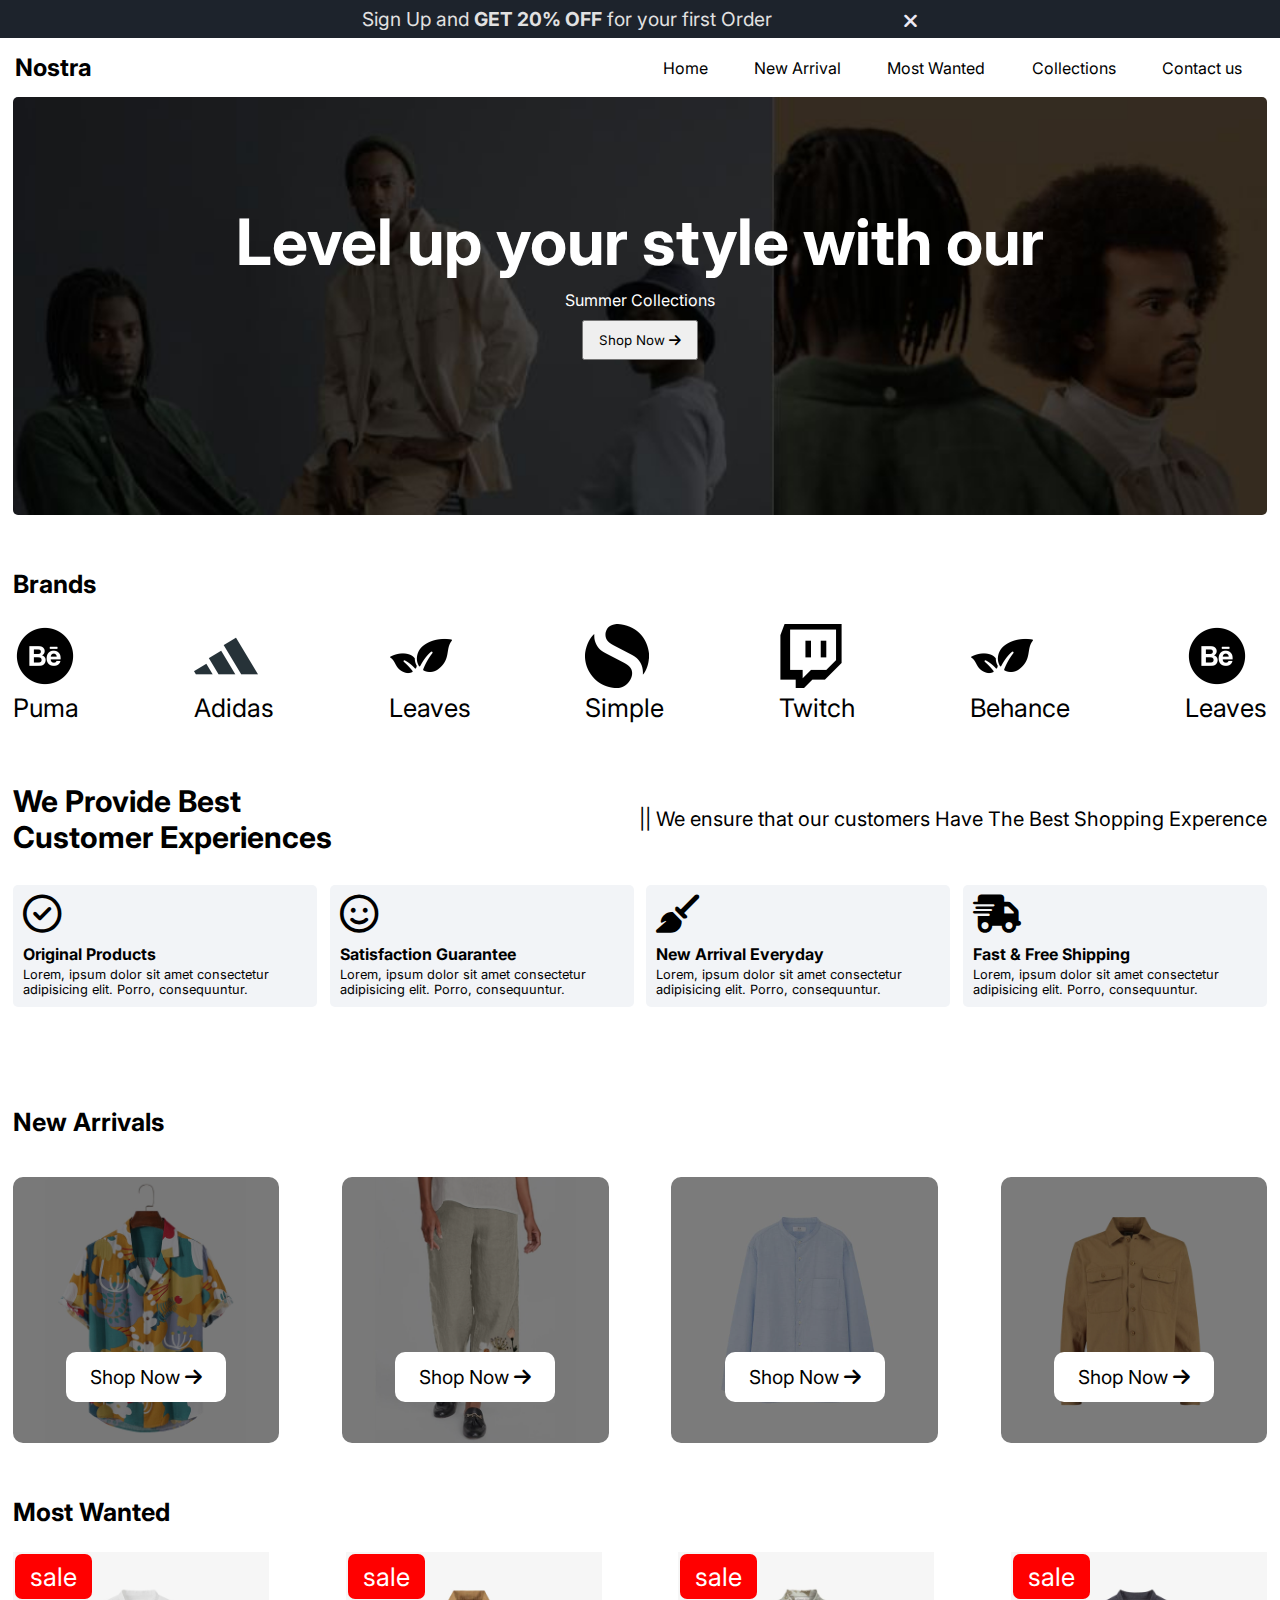
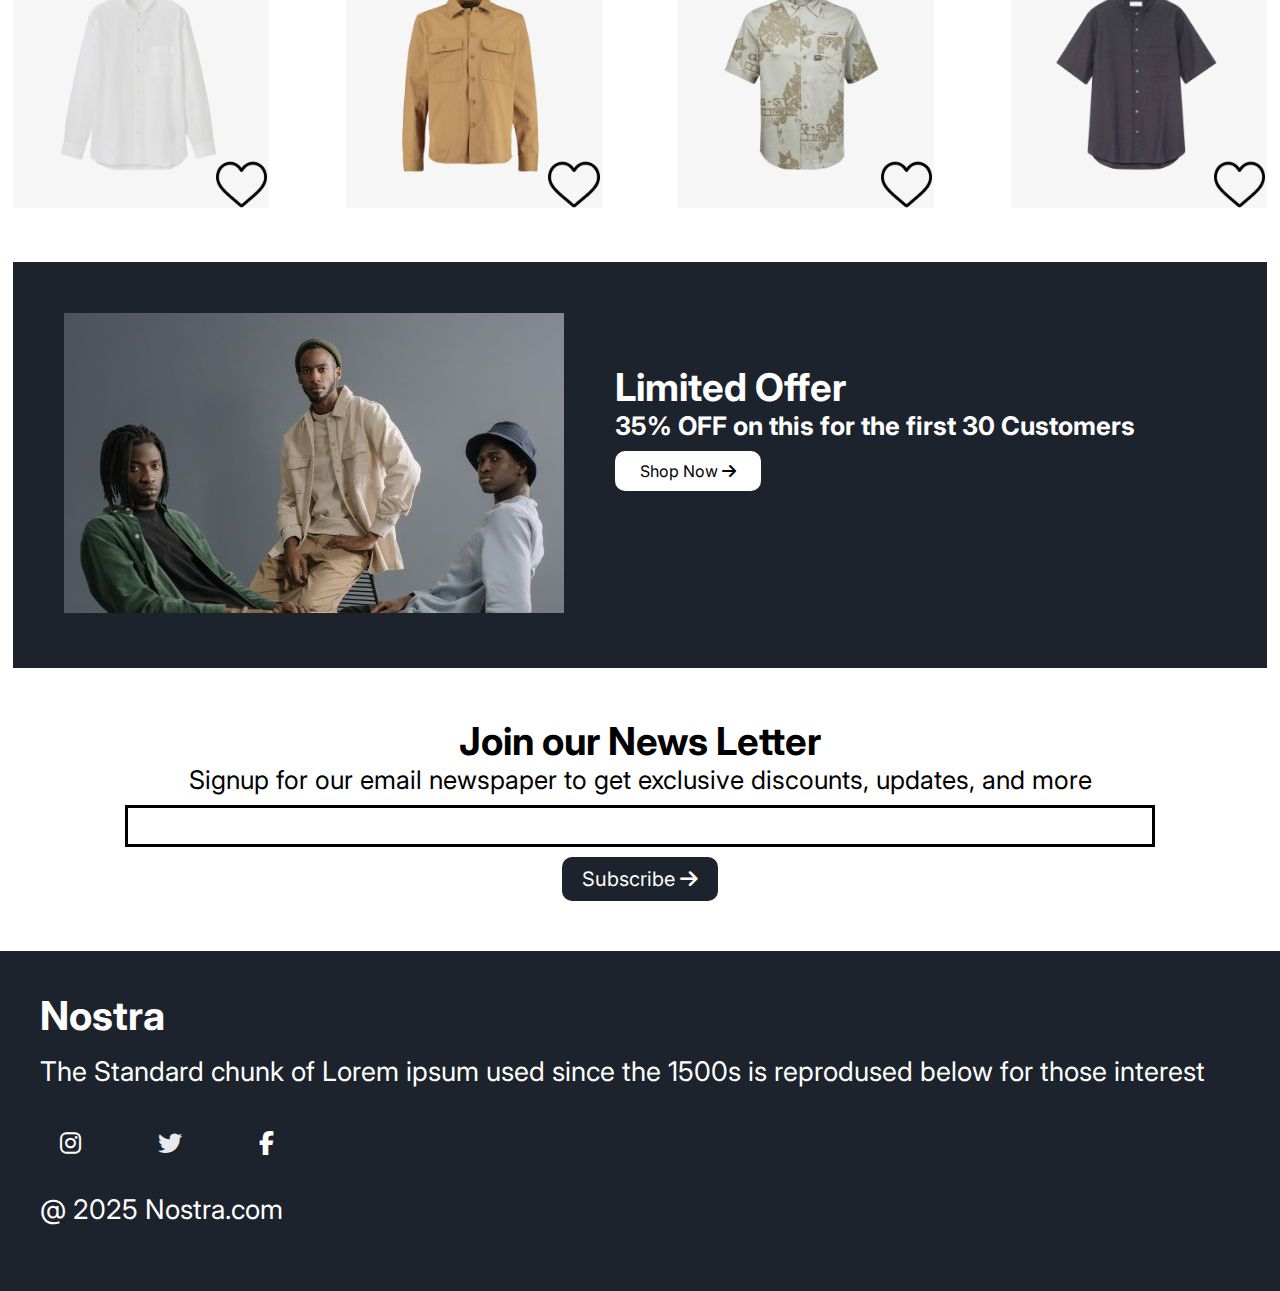
<file: index.html>
<!DOCTYPE html>
<html lang="en">

<head>
    <meta charset="UTF-8">
    <meta name="viewport" content="width=device-width, initial-scale=1.0">
    <title>Nostra</title>
    <link rel="stylesheet" href="./style.css">
    <!-- font awesom cdn -->
    <link rel="stylesheet" href="https://cdnjs.cloudflare.com/ajax/libs/font-awesome/6.7.2/css/all.min.css"
        integrity="sha512-Evv84Mr4kqVGRNSgIGL/F/aIDqQb7xQ2vcrdIwxfjThSH8CSR7PBEakCr51Ck+w+/U6swU2Im1vVX0SVk9ABhg=="
        crossorigin="anonymous" referrerpolicy="no-referrer" />
    <!--Link Google Fonts-->
    <link rel="preconnect" href="https://fonts.googleapis.com">
    <link rel="preconnect" href="https://fonts.gstatic.com" crossorigin>
    <link
        href="https://fonts.googleapis.com/css2?family=Inter:ital,opsz,wght@0,14..32,100..900;1,14..32,100..900&family=Montserrat:ital,wght@0,100..900;1,100..900&display=swap"
        rel="stylesheet">

</head>

<body>
    <!-- marquee section -->
    <div class="marquee">
        <p class="marquee-info">Sign Up and <b>GET 20% OFF</b> for your first Order</p>
        <p class="marquee-close"><i class="fa-solid fa-xmark fa-lg" style="color: #ece9f3;"></i></p>
    </div>
    <!-- navbar -->
    <div class="navbar">
        <h2 class="navbar_logo">Nostra</h2>
        <div class="navbar_menus">
            <a href="./index.html">Home</a>
            <a href="">New Arrival</a>
            <a href="">Most Wanted</a>
            <a href="./collections.html">Collections</a>
            <a href="./contact.html">Contact us</a>
        </div>
        <div class="navbar-mob__menu">
            <i class="fa-solid fa-bars"></i>
        </div>
    </div>
    <!-- container -->
    <div class="container">
        <!-- banner section -->
        <div class="banner">
            <div class="banner-image">
                <img src="./images/slider-one.jpg" alt="banner-image">
                <div class="banner-content">
                    <h2>Level up your style with our</h2>
                    <p>Summer Collections</p>
                    <button class="banner-button">
                        Shop Now <i class="fa-solid fa-arrow-right"></i>
                    </button>
                </div>
            </div>
        </div>
        <!-- Brands Section -->
        <div class="Brands">
            <div class="section-title">
                <h3>Brands</h3>
            </div>
            <div class="Brands-list">
                <div class="Brand-card">
                    <img src="./images/brands/behance.png" alt="behance">
                    <p>Puma</p>
                </div>
                <div class="Brand-card">
                    <img src="./images/brands/adidas.png" alt="adidas">
                    <p>Adidas</p>
                </div>
                <div class="Brand-card">
                    <img src="./images/brands/leaves (1).png" alt="leaves">
                    <p>Leaves</p>
                </div>
                <div class="Brand-card">
                    <img src="./images/brands/simple.png" alt="behance">
                    <p>Simple</p>
                </div>
                <div class="Brand-card">
                    <img src="./images/brands/twitch.png" alt="behance">
                    <p>Twitch</p>
                </div>
                <div class="Brand-card">
                    <img src="./images/brands/leaves (1).png" alt="behance">
                    <p>Behance</p>
                </div>
                <div class="Brand-card">
                    <img src="./images/brands/behance (1).png" alt="behance">
                    <p>Leaves</p>
                </div>
            </div>

        </div>
        <!-- customer Experience -->
        <div class="customer-Experiences">
            <div class="customer-exp-sec_one">
                <h2>
                    We Provide Best Customer Experiences
                </h2>
                <p>|| We ensure that our customers Have The Best Shopping Experence</p>
            </div>
            <div class="customer-exp-sec_two">
                <div class="expirences-card">
                    <i style="font-size: 3vw;margin-bottom: 10px;" class="fa-regular fa-circle-check"></i>
                    <h4 class="expirences-card__title">Original Products</h4>
                    <p class="expirences-card__description">Lorem, ipsum dolor sit amet consectetur adipisicing elit.
                        Porro, consequuntur.</p>
                </div>
                <div class="expirences-card">
                    <i style="font-size: 3vw;margin-bottom: 10px;" class="fa-regular fa-face-smile"></i>
                    <h4 class="expirences-card__title">Satisfaction Guarantee</h4>
                    <p class="expirences-card__description">Lorem, ipsum dolor sit amet consectetur adipisicing elit.
                        Porro, consequuntur.</p>
                </div>
                <div class="expirences-card">
                    <i style="font-size: 3vw;margin-bottom: 10px;" class="fa-solid fa-broom"></i>
                    <h4 class="expirences-card__title">New Arrival Everyday</h4>
                    <p class="expirences-card__description">Lorem, ipsum dolor sit amet consectetur adipisicing elit.
                        Porro, consequuntur.</p>
                </div>
                <div class="expirences-card">
                    <i style="font-size: 3vw;margin-bottom: 10px;" class="fa-solid fa-truck-fast"></i>
                    <h4 class="expirences-card__title">Fast & Free Shipping</h4>
                    <p class="expirences-card__description">Lorem, ipsum dolor sit amet consectetur adipisicing elit.
                        Porro, consequuntur.</p>
                </div>
            </div>
        </div>
        <!-- New Arrivals -->
        <div>
            <div class="section-title">
                <h3>New Arrivals</h3>
            </div>
            <div class="newarrivals_cards">
                <div class="newarrival_card">
                    <img class="newarrival_card_img" alt="" src="./images/new-arrivals/f1.jpg">
                    <button class="newarrival_card_button"> Shop Now <i class="fa-solid fa-arrow-right"></i></button>
                </div>
                <div class="newarrival_card">
                    <img class="newarrival_card_img" alt="" src="./images/new-arrivals/f7.jpg">
                    <button class="newarrival_card_button"> Shop Now <i class="fa-solid fa-arrow-right"></i></button>
                </div>
                <div class="newarrival_card">
                    <img class="newarrival_card_img" alt="" src="./images/new-arrivals/n1.jpg">
                    <button class="newarrival_card_button"> Shop Now <i class="fa-solid fa-arrow-right"></i></button>
                </div>
                <div class="newarrival_card">
                    <img class="newarrival_card_img" alt="" src="./images/new-arrivals/n7.jpg">
                    <button class="newarrival_card_button"> Shop Now <i class="fa-solid fa-arrow-right"></i></button>
                </div>
            </div>
        </div>

        <!-- Most Wanted -->
        <div class="most-wanted">
            <div class="section-title">
                <h3>Most Wanted</h3>
            </div>
            <div class="most_wanted_cards">
                <div class="most_wanted_card">
                    <img class="most_wanted_card-img" src="./images/mostwanted/n3.jpg" alt="">
                    <button class="most_wanted_card-tag">sale</button>
                    <img class="most_wanted_card-like" src="./images/mostwanted/blackheart.png" alt="">
                </div>
                <div class="most_wanted_card">
                    <img class="most_wanted_card-img" src="./images/mostwanted/n7.jpg" alt="">
                    <button class="most_wanted_card-tag">sale</button>
                    <img class="most_wanted_card-like" src="./images/mostwanted/blackheart.png" alt="">
                </div>
                <div class="most_wanted_card">
                    <img class="most_wanted_card-img" src="./images/mostwanted/n4.jpg" alt="">
                    <button class="most_wanted_card-tag">sale</button>
                    <img class="most_wanted_card-like" src="./images/mostwanted/blackheart.png" alt="">
                </div>
                <div class="most_wanted_card">
                    <img class="most_wanted_card-img" src="./images/mostwanted/n8.jpg" alt="">
                    <button class="most_wanted_card-tag">sale</button>
                    <img class="most_wanted_card-like" src="./images/mostwanted/blackheart.png" alt="">
                </div>
            </div>

        </div>

        <!-- offer section -->
        <div class="offer-section">
            <div class="offer-image">
                <img src="./images/offer.jpg" alt="">
            </div>
            <div class="offer-info">
                <h2 class="offer-info-title">Limited Offer</h2>
                <h3 class="offer-info-desc">35% OFF on this for the first 30 Customers</h3>
                <button class="offer-info-button"> Shop Now <i class="fa-solid fa-arrow-right"></i></button>
            </div>

            <!-- <div class="offer_section-img">
                <img src="./images/offer.jpg" alt="">
            </div>
            <div class="offer_section-info">
                <h2 class="offer_sec_info-title">Limited Offer</h2>
                <h3 class="offer_sec_info-desc">35% OFF on this for the first 30 Customers</h3>
                <button class="offer_sec_info-button"> Shop Now <i class="fa-solid fa-arrow-right"></i></button>
            </div> -->
        </div>

        <!-- news Letter -->
        <div class="news_letter">
            <h2 class="news_letter-title"> Join our News Letter</h2>
            <p class="news_letter-desc">Signup for our email newspaper to get exclusive discounts, updates, and more</p>
            <input class="news_letter-input" type="text">
            <br>
            <button class="news_letter-button">Subscribe <i class="fa-solid fa-arrow-right"></i></button>
        </div>
    </div>
    <!-- footer -->
    <div class="footer">
        <h2 class="footer-title">Nostra</h2>
        <p class="footer-desc">The Standard chunk of Lorem ipsum used since the 1500s is reprodused below for those
            interest</p>
        <div class="icons">
            <a href="#" class="icon"><i class="fa-brands fa-instagram fa-xl" style="color: #ffffff;"></i></a>
            <a href="#" class="icon"><i class="fa-brands fa-twitter fa-xl" style="color: #e7eaee;"></i></a>
            <a href="#" class="icon"><i class="fab fa-facebook-f fa-xl" style="color: #ffffff;"></i></a>
        </div>
        <p class="footer-copy">
            @ 2025 Nostra.com
        </p>
    </div>
</body>

</html>
</file>
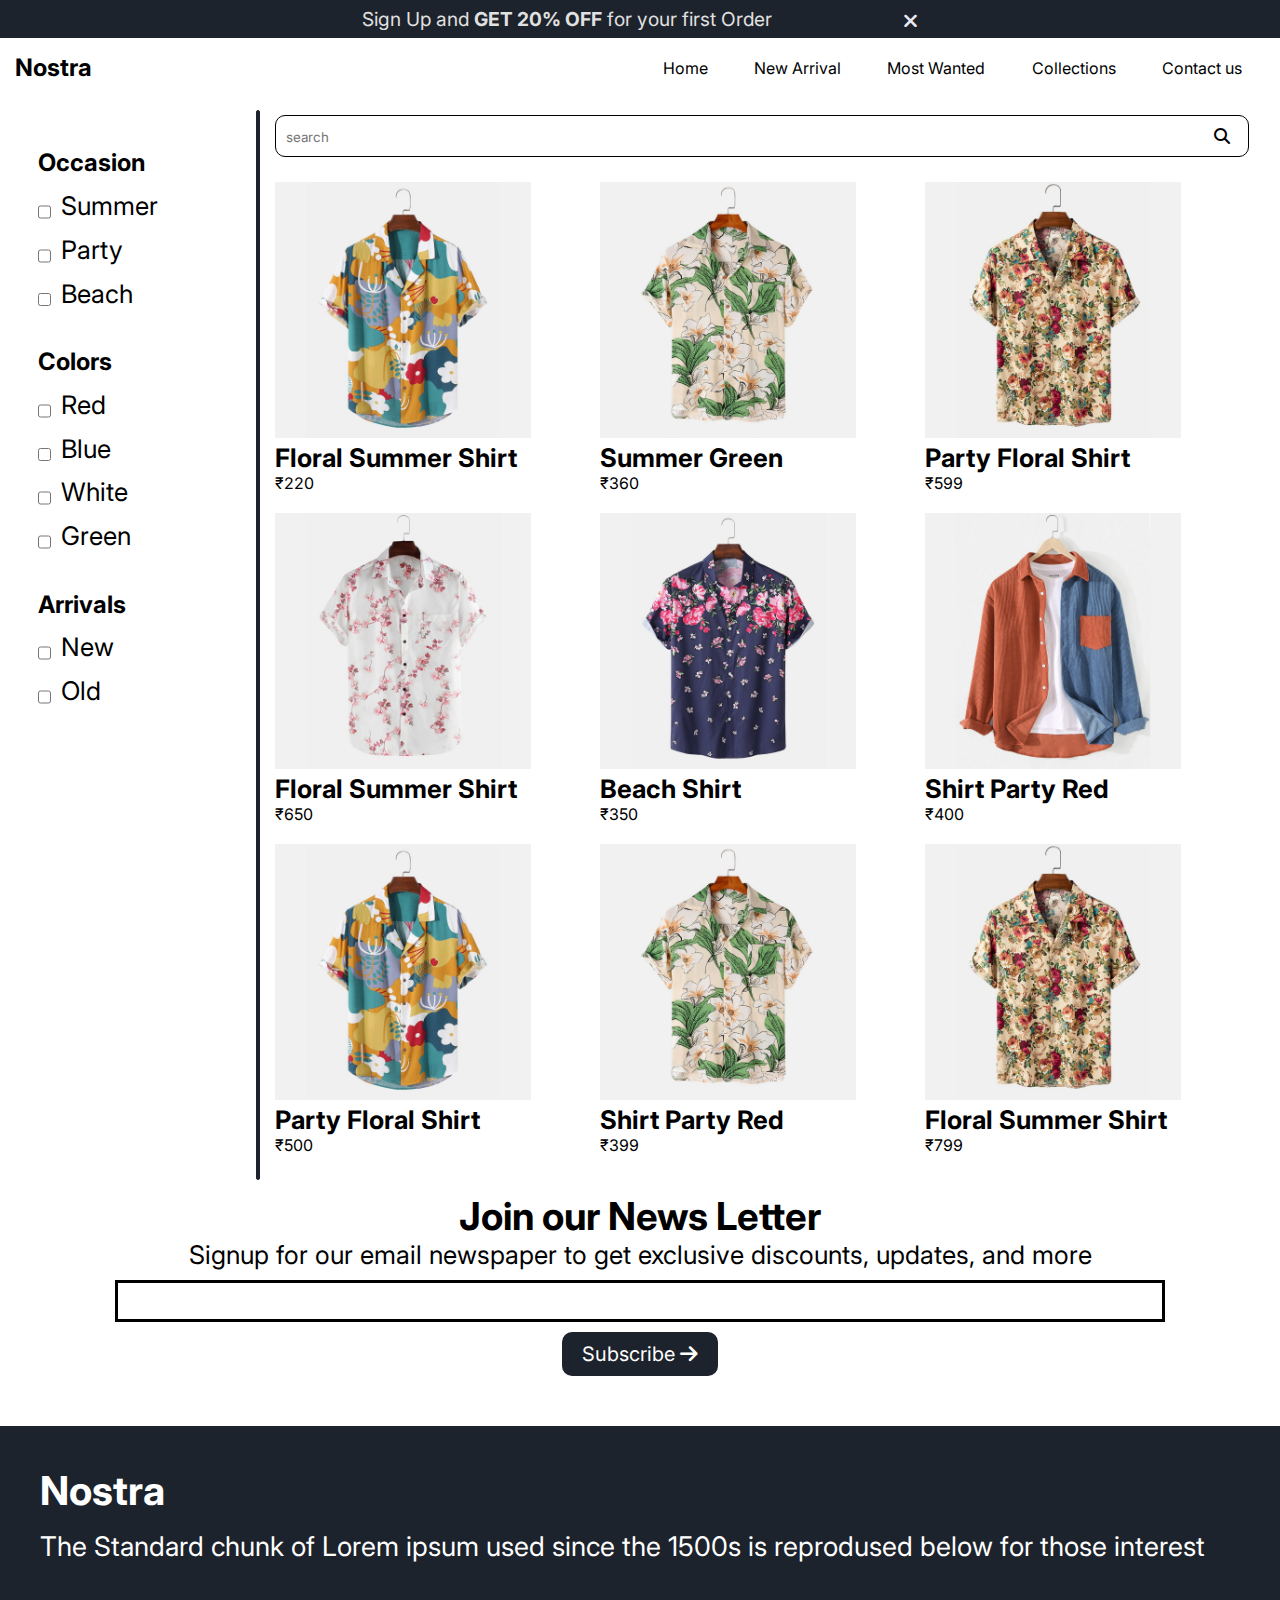
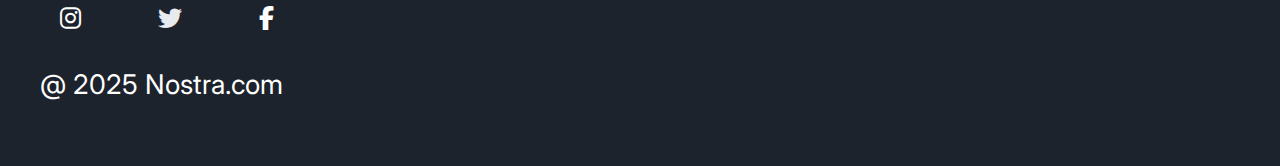
<file: collections.html>
<!DOCTYPE html>
<html lang="en">

<head>
    <meta charset="UTF-8">
    <meta name="viewport" content="width=device-width, initial-scale=1.0">
    <title>Collections</title>
    <link rel="stylesheet" href="./style.css">
    <!--Link Google Fonts-->
    <link rel="preconnect" href="https://fonts.googleapis.com">
    <link rel="preconnect" href="https://fonts.gstatic.com" crossorigin>
    <link
        href="https://fonts.googleapis.com/css2?family=Inter:ital,opsz,wght@0,14..32,100..900;1,14..32,100..900&family=Montserrat:ital,wght@0,100..900;1,100..900&display=swap"
        rel="stylesheet">
    <link rel="stylesheet" href="https://cdnjs.cloudflare.com/ajax/libs/font-awesome/6.7.2/css/all.min.css"
        integrity="sha512-Evv84Mr4kqVGRNSgIGL/F/aIDqQb7xQ2vcrdIwxfjThSH8CSR7PBEakCr51Ck+w+/U6swU2Im1vVX0SVk9ABhg=="
        crossorigin="anonymous" referrerpolicy="no-referrer" />
</head>

<body>
    <!-- marquee section -->
    <div class="marquee">
        <p class="marquee-info">Sign Up and <b>GET 20% OFF</b> for your first Order</p>
        <p class="marquee-close"><i class="fa-solid fa-xmark fa-lg" style="color: #ece9f3;"></i></p>
    </div>
    <!-- navbar -->
    <div class="navbar">
        <h2 class="navbar_logo">Nostra</h2>
        <div class="navbar_menus">
            <a href="./index.html">Home</a>
            <a href="">New Arrival</a>
            <a href="">Most Wanted</a>
            <a href="./collections.html">Collections</a>
            <a href="./contact.html">Contact us</a>
        </div>
        <div class="navbar-mob__menu">
            <i class="fa-solid fa-bars"></i>
        </div>
    </div>
    <!-- collection -->
    <div class="container">
        <div class="collections-section">
            <div class="collections-filter">
                <div class="occasion-filter">
                    <h2 class="filter-title">Occasion</h2>
                    <ul id="hold-filters">
                        <li class="filter-option"><input type="checkbox" class="box" value="summer" id="summer">
                            <p class="option-name">Summer</p>
                        </li>
                        <li class="filter-option"><input type="checkbox" class="box" value="party" id="Party">
                            <p class="option-name">Party</p>
                        </li>
                        <li class="filter-option"><input type="checkbox" class="box" value="beach" id="Beach">
                            <p class="option-name">Beach</p>
                        </li>
                    </ul>
                </div>
                <div class="color-filter">
                    <h2 class="filter-title">Colors</h2>
                    <ul id="hold-filters">
                        <li class="filter-option"><input type="checkbox" class="box" value="red" id="Red">
                            <p class="option-name">Red</p>
                        </li>
                        <li class="filter-option"><input type="checkbox" class="box" value="blue" id="Blue">
                            <p class="option-name">Blue</p>
                        </li>
                        <li class="filter-option"><input type="checkbox" class="box" value="white" id="White">
                            <p class="option-name">White</p>
                        </li>
                        <li class="filter-option"><input type="checkbox" class="box" value="green" id="Green">
                            <p class="option-name">Green</p>
                        </li>
                    </ul>
                </div>
                <div class="arrival-filter">
                    <h2 class="filter-title">Arrivals</h2>
                    <ul id="hold-filters">
                        <li class="filter-option"><input type="checkbox" class="box" value="new" id="New">
                            <p class="option-name">New</p>
                        </li>
                        <li class="filter-option"><input type="checkbox" class="box" value="old" id="Old">
                            <p class="option-name">Old</p>
                        </li>
                        </li>
                    </ul>
                </div>
            </div>
            <div class="collection-divide">

            </div>
            <div class="collection-view">
                <div class="collection-search">
                    <input class="input-search" type="text" placeholder="search">
                    <i class="fa fa-search" aria-hidden="true"></i>
                </div>
                <div class="collection-products">
                    <div class="most_wanted_card">
                        <img class="most_wanted_card-img" src="./images/collections/f1.jpg" alt="">
                        <h3 class="most_wanted_card-name">Floral Summer Shirt</h3>
                        <p>₹220</p>
                        <tags style="visibility:hidden;">new,blue,summer</tags>
                    </div>
                    <div class="most_wanted_card">
                        <img class="most_wanted_card-img" src="./images/collections/f2.jpg" alt="">
                        <h3 class="most_wanted_card-name">Summer Green</h3>
                        <p>₹360</p>
                        <tags style="visibility:hidden;">new,green,beach</tags>
                    </div>
                    <div class="most_wanted_card">
                        <img class="most_wanted_card-img" src="./images/collections/f3.jpg" alt="">
                        <h3 class="most_wanted_card-name">Party Floral Shirt</h3>
                        <p>₹599</p>
                        <tags style="visibility:hidden;">old,red,party</tags>
                    </div>
                    <div class="most_wanted_card">
                        <img class="most_wanted_card-img" src="./images/collections/f4.jpg" alt="">
                        <h3 class="most_wanted_card-name">Floral Summer Shirt</h3>
                        <p>₹650</p>
                        <tags style="visibility:hidden;">old,white,beach</tags>
                    </div>
                    <div class="most_wanted_card">
                        <img class="most_wanted_card-img" src="./images/collections/f5.jpg" alt="">
                        <h3 class="most_wanted_card-name">Beach Shirt</h3>
                        <p>₹350</p>
                        <tags style="visibility:hidden;">old,white,beach</tags>
                    </div>
                    <div class="most_wanted_card">
                        <img class="most_wanted_card-img" src="./images/collections/f6.jpg" alt="">
                        <h3 class="most_wanted_card-name">Shirt Party Red</h3>
                        <p>₹400</p>
                        <tags style="visibility:hidden;">old,red,party</tags>
                    </div>
                    <div class="most_wanted_card">
                        <img class="most_wanted_card-img" src="./images/collections/f1.jpg" alt="">
                        <h3 class="most_wanted_card-name">Party Floral Shirt</h3>
                        <p>₹500</p>
                        <tags style="visibility:hidden;">old,red,party</tags>
                    </div>
                    <div class="most_wanted_card">
                        <img class="most_wanted_card-img" src="./images/collections/f2.jpg" alt="">
                        <h3 class="most_wanted_card-name">Shirt Party Red</h3>
                        <p>₹399</p>
                        <tags style="visibility:hidden;">old,red,party</tags>
                    </div>
                    <div class="most_wanted_card">
                        <img class="most_wanted_card-img" src="./images/collections/f3.jpg" alt="">
                        <h3 class="most_wanted_card-name">Floral Summer Shirt</h3>
                        <p>₹799</p>
                        <tags style="visibility:hidden;">new,blue,summer</tags>
                    </div>
                </div>
            </div>

        </div>
    </div>
    <!-- news Letter -->
    <div class="news_letter">
        <h2 class="news_letter-title"> Join our News Letter</h2>
        <p class="news_letter-desc">Signup for our email newspaper to get exclusive discounts, updates, and more</p>
        <input class="news_letter-input" type="text">
        <br>
        <button class="news_letter-button">Subscribe <i class="fa-solid fa-arrow-right"></i></button>
    </div>
    </div>
    <!-- footer -->
    <div class="footer">
        <h2 class="footer-title">Nostra</h2>
        <p class="footer-desc">The Standard chunk of Lorem ipsum used since the 1500s is reprodused below for those
            interest</p>
        <div class="icons">
            <a href="#" class="icon"><i class="fa-brands fa-instagram fa-xl" style="color: #ffffff;"></i></a>
            <a href="#" class="icon"><i class="fa-brands fa-twitter fa-xl" style="color: #e7eaee;"></i></a>
            <a href="#" class="icon"><i class="fab fa-facebook-f fa-xl" style="color: #ffffff;"></i></a>
        </div>
        <p class="footer-copy">
            @ 2025 Nostra.com
        </p>
    </div>
    <script src="./script.js"></script>
</body>

</html>
</file>
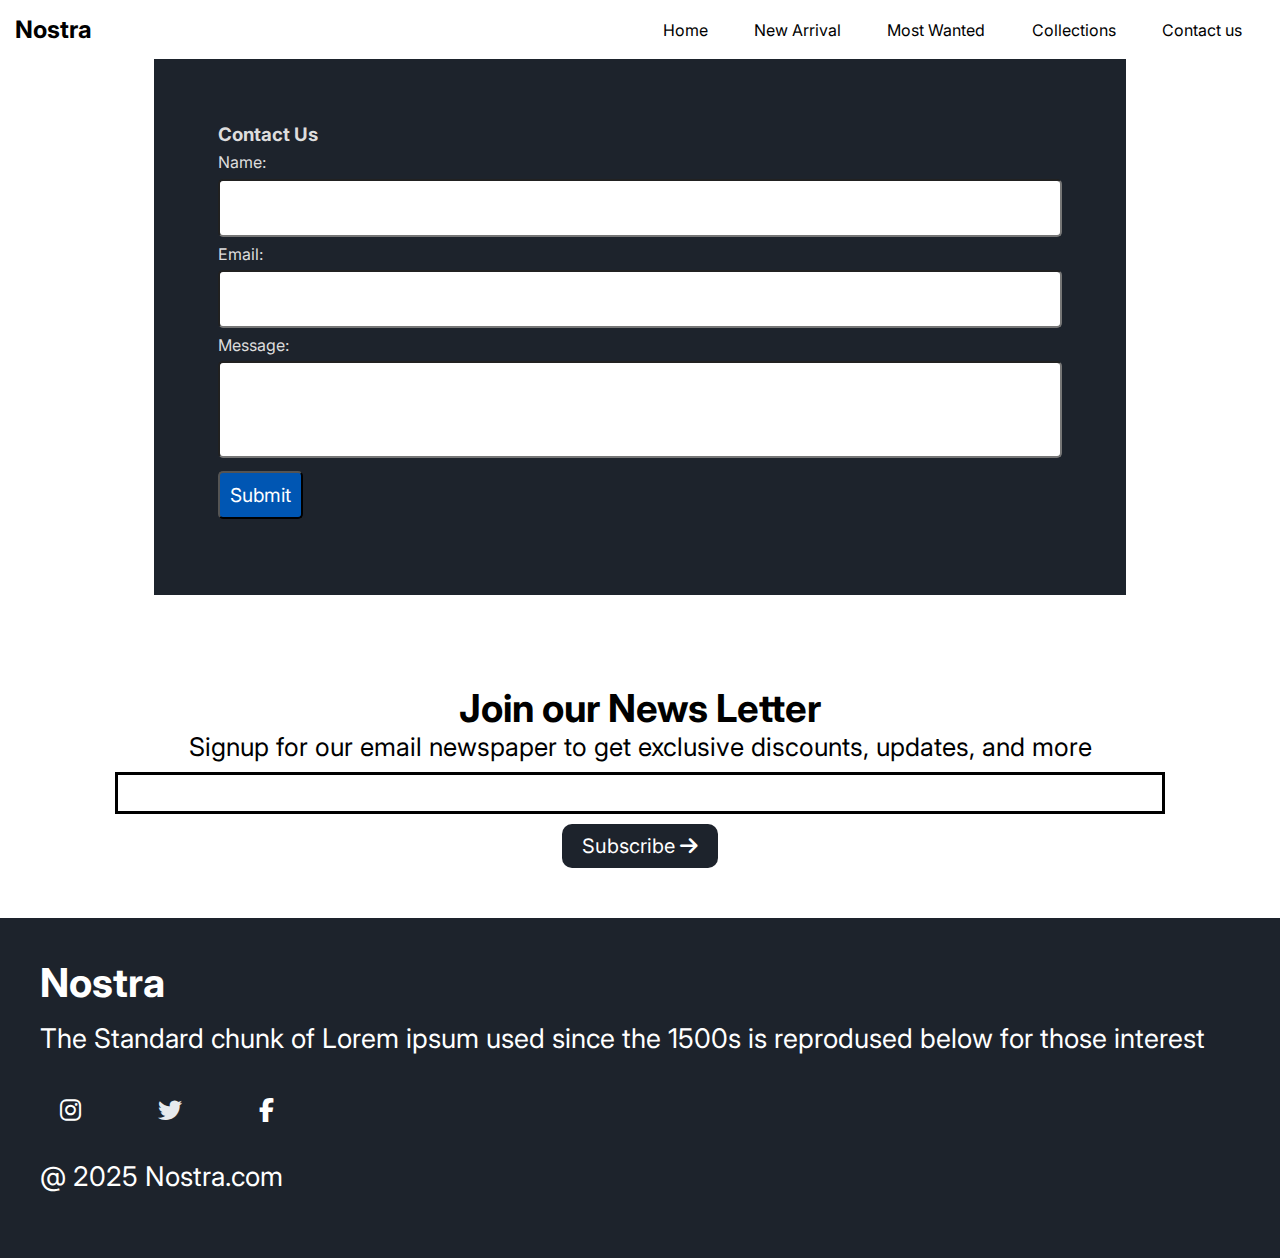
<file: contact.html>
<!DOCTYPE html>
<html lang="en">

<head>
    <meta charset="UTF-8">
    <meta name="viewport" content="width=device-width, initial-scale=1.0">
    <title>Contact</title>
    <link rel="stylesheet" href="./style.css">
    <!--Link Google Fonts-->
    <link rel="preconnect" href="https://fonts.googleapis.com">
    <link rel="preconnect" href="https://fonts.gstatic.com" crossorigin>
    <link
        href="https://fonts.googleapis.com/css2?family=Inter:ital,opsz,wght@0,14..32,100..900;1,14..32,100..900&family=Montserrat:ital,wght@0,100..900;1,100..900&display=swap"
        rel="stylesheet">
    <link rel="stylesheet" href="https://cdnjs.cloudflare.com/ajax/libs/font-awesome/6.7.2/css/all.min.css"
        integrity="sha512-Evv84Mr4kqVGRNSgIGL/F/aIDqQb7xQ2vcrdIwxfjThSH8CSR7PBEakCr51Ck+w+/U6swU2Im1vVX0SVk9ABhg=="
        crossorigin="anonymous" referrerpolicy="no-referrer" />
</head>

<body>
    <!-- navbar -->
    <div class="navbar">
        <h2 class="navbar_logo">Nostra</h2>
        <div class="navbar_menus">
            <a href="./index.html">Home</a>
            <a href="">New Arrival</a>
            <a href="">Most Wanted</a>
            <a href="./collections.html">Collections</a>
            <a href="./contact.html">Contact us</a>
        </div>
        <div class="navbar-mob__menu">
            <i class="fa-solid fa-bars"></i>
        </div>
    </div>
    <div class="container-contact">
        <!-- form -->
        <div class="form-bg">
            <div class="form-box">
                <h3>Contact Us</h3>
                <form class="contact-form">
                    <label class="label" for="">Name:</label>
                    <input type="text" class="input-name" name="" id="">
                    <label class="label" for="">Email:</label>
                    <input type="emai" class="input-email" name="" id="">
                    <label class="label" for="">Message:</label>
                    <input type="text" class="input-message" name="" id="">
                    <button class="submit-btn">Submit</button>
                </form>
            </div>
        </div>
    </div>
    <!-- news Letter -->
    <div class="news_letter">
        <h2 class="news_letter-title"> Join our News Letter</h2>
        <p class="news_letter-desc">Signup for our email newspaper to get exclusive discounts, updates, and more</p>
        <input class="news_letter-input" type="text">
        <br>
        <button class="news_letter-button">Subscribe <i class="fa-solid fa-arrow-right"></i></button>
    </div>
    <!-- footer -->
    <div class="footer">
        <h2 class="footer-title">Nostra</h2>
        <p class="footer-desc">The Standard chunk of Lorem ipsum used since the 1500s is reprodused below for those
            interest</p>
        <div class="icons">
            <a href="#" class="icon"><i class="fa-brands fa-instagram fa-xl" style="color: #ffffff;"></i></a>
            <a href="#" class="icon"><i class="fa-brands fa-twitter fa-xl" style="color: #e7eaee;"></i></a>
            <a href="#" class="icon"><i class="fab fa-facebook-f fa-xl" style="color: #ffffff;"></i></a>
        </div>
        <p class="footer-copy">
            @ 2025 Nostra.com
        </p>
    </div>
</body>

</html>
</file>
<file: style.css>
* {
    padding: 0px;
    margin: 0px;
    font-family: "Inter", sans-serif;
}

.marquee {
    background-color: #1D232C;
    text-align: center;
    padding: 7px;
}

.marquee-info {
    color: #E2E1E1;
    display: inline-block;
    font-size: 1.5vw;
}

.marquee-close {
    display: inline-block;
    margin-left: 10%;
}

.navbar {
    display: flex;
    justify-content: space-between;
    align-items: center;
    padding: 15px;
    position: sticky;
    top: 0px;
    z-index: 1;
    background-color: white;
}

.navbar_menus {
    display: flex;
    justify-content: space-around;
    width: 50%;
}

.navbar_menus a {
    text-decoration: none;
    color: black;
}
.navbar_menus a :hover{
    text-decoration: underline;
}
.navbar-mob__menu {
    display: none;
}

.container {
    margin: 0% 1% 0% 1%;
}

.banner {
    margin-bottom: 50px;
}

.banner-image img {
    width: 100%;
    border-radius: 5px;
}

.banner-image {
    position: relative;
}

.banner-content {
    position: absolute;
    top: 25%;
    left: 0%;
    right: 0%;
    text-align: center;
    color: white;
}

.banner-content h2 {
    font-size: 5vw;
    margin-bottom: 10px;
}

.banner-button {
    margin-top: 10px;
    padding: 10px 15px;
}

.section-title {
    margin-bottom: 25px;
}

.section-title h3 {
    font-size: 25px;
}

.Brand-card p {
    font-size: 2vw;
}

.Brand-card img {
    width: 5vw;
}

.Brands-list {
    display: flex;
    justify-content: space-between;
}

.customer-Experiences {
    margin-top: 60px;
    margin-bottom: 100px;
}

.customer-exp-sec_one {
    display: flex;
    justify-content: space-between;
    align-items: center;
    margin-bottom: 30px;
}

.customer-exp-sec_one p {
    font-size: 20px;
}

.customer-exp-sec_one h2 {
    font-size: 30px;
    width: 27%;
}

.customer-exp-sec_two {
    display: flex;
    gap: 1%
}

.expirences-card {
    background-color: #F2F4F7;
    padding: 10px;
    border-radius: 5px;
}

.expirences-card p {
    font-size: 1vw;
    margin-top: 3px;
}

.newarrivals_cards {
    margin-top: 40px;
    display: grid;
    grid-template-columns: repeat(4, 1fr);
    margin-bottom: 50px;
    place-items: center;
    gap: 5%;
}

.newarrival_card {
    position: relative;
}

.newarrival_card_img {
    /* height: 300px; */
    width: 100%;
    filter: brightness(50%);
    border-radius: 10px;

}

/* .newarrival_card_button {
    border-radius: 10px;
    padding: 10px 25px;
    font-size: 16px;
    background-color: white;
    border: none;
    display: block;
    position: absolute;
    top: 180px;
    left: 50px;
} */
.newarrival_card_button {
    border-radius: 10px;
    padding: 1vw 1vw;
    font-size: 1.5vw;
    background-color: white;
    border: none;
    display: block;
    position: absolute;
    top: 65%;
    left: 20%;
    right: 20%;
}

.most_wanted_card {
    position: relative;
}

.most_wanted_card-img {
    width: 20vw;
}

.most_wanted_card-like {
    width: 4vw;
    position: absolute;
    bottom: 2px;
    right: 2px;
}

.most_wanted_card-tag {
    background-color: red;
    color: white;
    padding: 7px 15px;
    font-size: 2vw;
    border: none;
    border-radius: 7px;
    position: absolute;
    left: 2px;
    top: 2px;
}

.most_wanted_cards {
    display: flex;
    margin-bottom: 50px;
    justify-content: space-between;
}

.offer-section {
    background-color: #1D232C;
    margin-bottom: 50px;
    padding: 4vw;
    display: flex;
}

.offer-image {}

.offer-info {
    color: white;
    padding: 4vw;
}

.offer-info-title {
    font-size: 3vw;
}

.offer-info-desc {
    font-size: 2vw;
}

.offer-info-button {
    border-radius: 10px;
    padding: 10px 25px;
    font-size: 16px;
    background-color: white;
    border: none;
    margin-top: 10px;
}

/* .offer_section-info {
    color: white;
    margin-top: 80px;
    margin-left: 70px;
}

.offer_sec_info-title {
    font-size: 45px;
}

.offer_sec_info-desc {
    font-size: 28px;
}

.offer_sec_info-button {
    border-radius: 10px;
    padding: 10px 25px;
    font-size: 16px;
    background-color: white;
    border: none;
    display: block;
    margin-top: 10px;
} */

.news_letter {
    text-align: center;
    margin-bottom: 50px;
}

.news_letter-title {
    font-size: 3vw;
}

.news_letter-desc {
    font-size: 2vw;
}

.news_letter-input {
    width: 80%;
    border: 3px solid black;
    padding: 10px;
    margin: 10px 0px;
}

.news_letter-button {
    padding: 10px 20px;
    font-size: 20px;
    border-radius: 10px;
    color: white;
    background-color: #1D232C;
    border: none;
}

.footer {
    background-color: #1D232C;
    color: white;
    padding: 40px 50px 40px 40px;
}

.footer-title {
    font-size: 40px;
    margin-bottom: 15px;
}

.footer-desc,
.footer-copy {
    font-size: 27px;
    margin-bottom: 25px;
}

.icons {
    display: flex;
    padding: 20px;
    width: 18%;
    justify-content: space-between;
    margin-bottom: 20px;
}

.container-contact {
    margin: 0% 12% 7% 12%;
}

.form-bg {
    background-color: #1D232C;
    color: #DDDDDD;
    padding: 5vw;
}


.input-email,
.input-name {
    padding: 1.5vw;
    border-radius: 5px;
}

.input-message {
    padding: 3vw;
    border-radius: 5px;
}

.contact-form {
    display: flex;
    flex-direction: column;
}

.submit-btn {
    display: inline;
    background-color: #0056B3;
    margin: 1vw 1vw 1vw 0vw;
    padding: 10px;
    color: white;
    font-size: 1.5vw;
    border-radius: 5px;
    width: fit-content;
}

.label {
    margin: 0.5vw 0vw;
}

/* .form-box{
padding: 5vw;
border: 2px solid green;
}
.input-box{
    padding: 2vw;
    width: 100%;
} */
/* media query */


/* collection - page */

.collections-section {
    padding: 1vw;
    display: flex;
}

.collections-filter {
    width: 20%;
    padding: 1vw;
}

.filter-option {
    display: flex;
    gap: 10px;
}

.filter-title {
    margin-top: 2vw;
    margin-bottom: 1vw;
}

.option-name {
    font-size: 2vw;
    margin-bottom: 1vw;
}

.collection-divide {
    border: 1px solid #1D232C;
    margin: 0px 10px;
    padding: 1px;
    background-color: #1D232C;
    border-radius: 3px;
}

.collection-view {
    padding: 5px;
    width: 100%;
}

.collection-search {
    border: 1px solid black;
    padding: 10px;
    border-radius: 10px;
}

.input-search {
    width: 97%;
    border: none;
}

.input-search:focus {
    outline: none;
}
.fa-search:hover {
    cursor: pointer;
}
.fa-xmark:hover {
    cursor: pointer;
}
.collection-products{
    display: grid;
    grid-template-columns: 1fr 1fr 1fr;
    margin-top: 2vw;
}

.most_wanted_card-name{
    font-size: 2vw;
}


@media screen and (min-width:600px) and (max-width:767px) {

    .navbar_menus {
        display: none;
    }

    .navbar-mob__menu {
        display: block;
        padding-right: 20px;
    }

    .marquee-info {
        font-size: 1.5vw;
    }

    .banner-button {
        margin-top: 10px;
        padding: 6px 9px;
    }

    .customer-exp-sec_one h2 {
        font-size: 3vw;
        width: 46%;
    }

    .expirences-card__title {
        font-size: 2vw;
    }

    .expirences-card__description {
        font-size: 1.5vw;
    }

    .customer-Experiences {
        margin-top: 7vw;
        margin-bottom: 4vw;
    }

    .offer-image img {
        width: 40vw;
    }

    .offer-info-button {
        border-radius: 8px;
        padding: 6px 10px;
        font-size: 2vw;
        background-color: white;
        border: none;
        margin-top: 10px;
    }

    .footer-desc,
    .footer-copy {
        font-size: 3vw;
        margin-bottom: 3vw;
    }

    .input-search{
        width: 95%;
    }

}

@media screen and (min-width:768px) and (max-width:1023px) {
    .navbar_menus {
        display: none;
    }

    .navbar-mob__menu {
        display: block;
        padding-right: 20px;
    }

    .customer-exp-sec_one h2 {
        font-size: 3vw;
        width: 30%;
    }

    .customer-Experiences {
        margin-top: 7vw;
        margin-bottom: 4vw;
    }

    .offer-image img {
        width: 40vw;
    }

    .offer-info-button {
        border-radius: 8px;
        padding: 6px 10px;
        font-size: 2vw;
        background-color: white;
        border: none;
        margin-top: 10px;
    }

    .footer-title {
        font-size: 5vw;
        margin-bottom: 4vw;
    }

    .footer-desc,
    .footer-copy {
        font-size: 3vw;
        margin-bottom: 3vw;
    }

    .input-search{
        width: 95%;
    }
}
</file>
